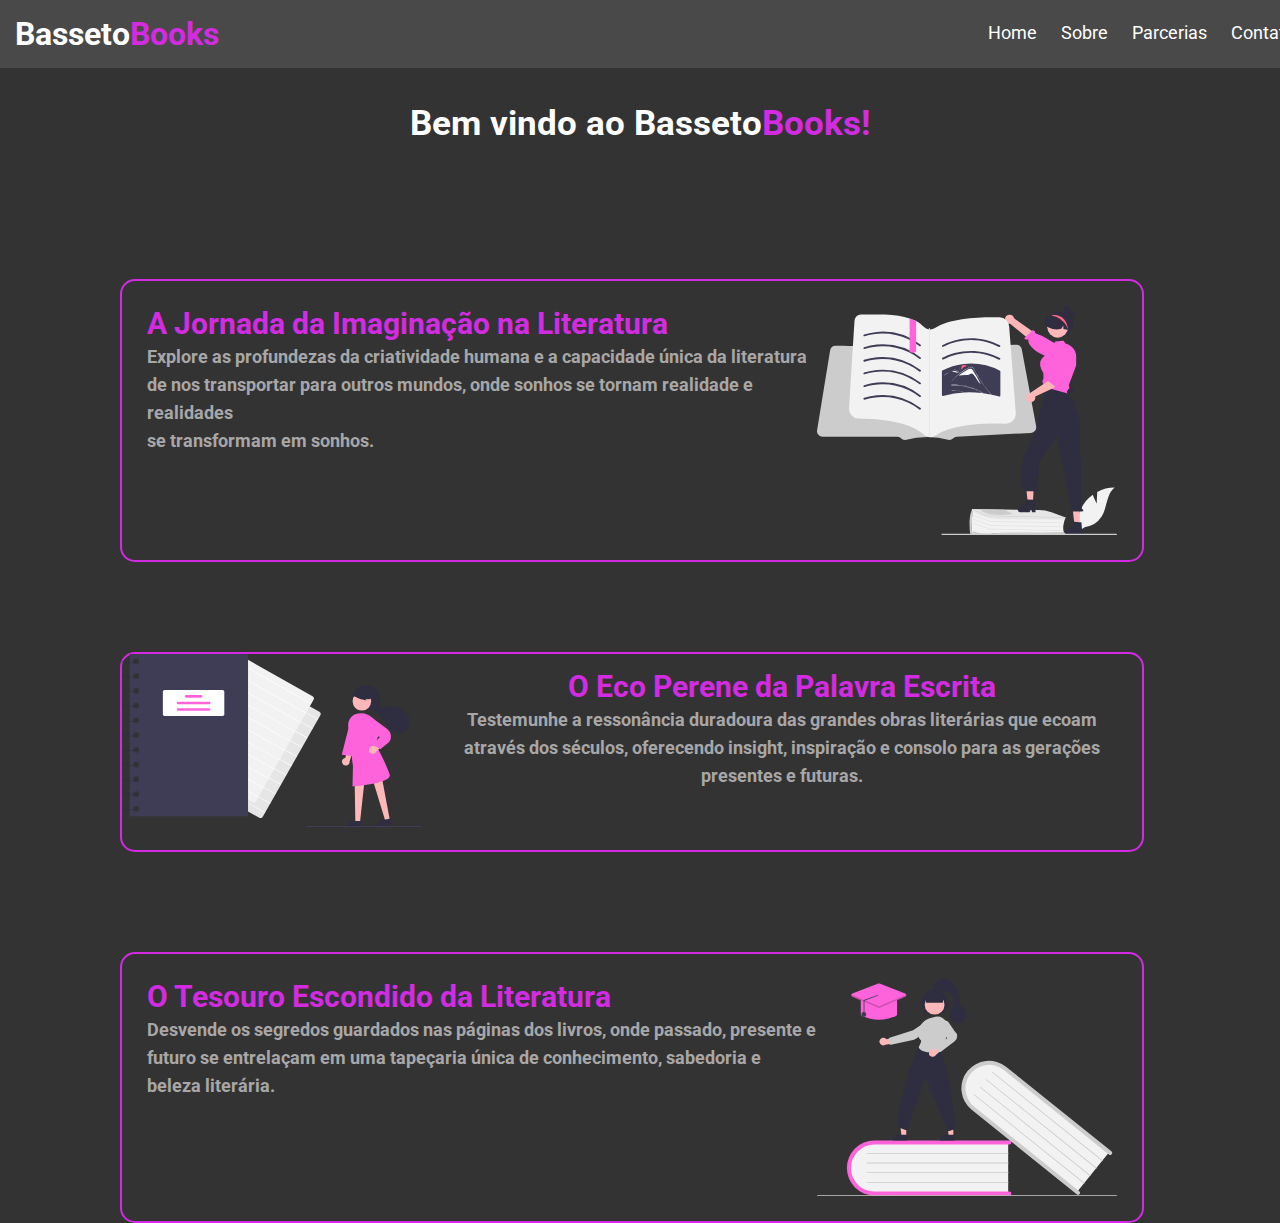
<file: index.html>
<!DOCTYPE html>
<html lang="en">
<head>
    <meta charset="UTF-8">
    <meta name="viewport" content="width=device-width, initial-scale=1.0">
    <link rel="stylesheet" href="styles.css">
    <title>Document</title>
</head>
<body>

    <header>
        <h1>Basseto<span>Books</span></h1>
        <div class="navegacao">
            <p><a class="link-nav" href="index.html">Home</a></p>
            <p><a class="link-nav" href="#">Sobre</a></p>
            <p><a class="link-nav" href="autores.html">Parcerias</a></p>
            <p><a class="link-nav" href="contato.html">Contato</a></p>
        </div>
    </header>

    <section class="home">
        <h1>Bem vindo ao Basseto<span>Books!</h1>
            <div class="section-1">
                <h2><span class="quebra-linha">A Jornada da Imaginação na Literatura</span><br><span class="texto"> Explore as profundezas da criatividade humana e a capacidade única da literatura<br> de nos transportar para outros mundos, onde sonhos se tornam realidade e realidades<br> se transformam em sonhos.</span></h2>
                <img class="img-1" src="img/undraw_book_lover_re_rwjy.svg" alt="">
            </div>    
    </section>

    <section class="home1">
       <div class="section-2">
        <img class="img-1" src="img/undraw_personal_notebook_re_d7dc.svg" alt="">
       </div>
       <h2><span class="quebra-linha">O Eco Perene da Palavra Escrita</span><br><span class="texto"> Testemunhe a ressonância duradoura das grandes obras literárias que ecoam através dos séculos, oferecendo insight, inspiração e consolo para as gerações presentes e futuras.</span></h2>
    </section>

    <section class="home">
            <div class="section-1">
                <h2><span class="quebra-linha">O Tesouro Escondido da Literatura</span><br><span class="texto"> Desvende os segredos guardados nas páginas dos livros, onde passado, presente e futuro se entrelaçam em uma tapeçaria única de conhecimento, sabedoria e beleza literária.</span></h2>
                <img class="img-1" src="img/undraw_education_f8ru.svg" alt="">
            </div>    
    </section>
</body>
</html>
</file>
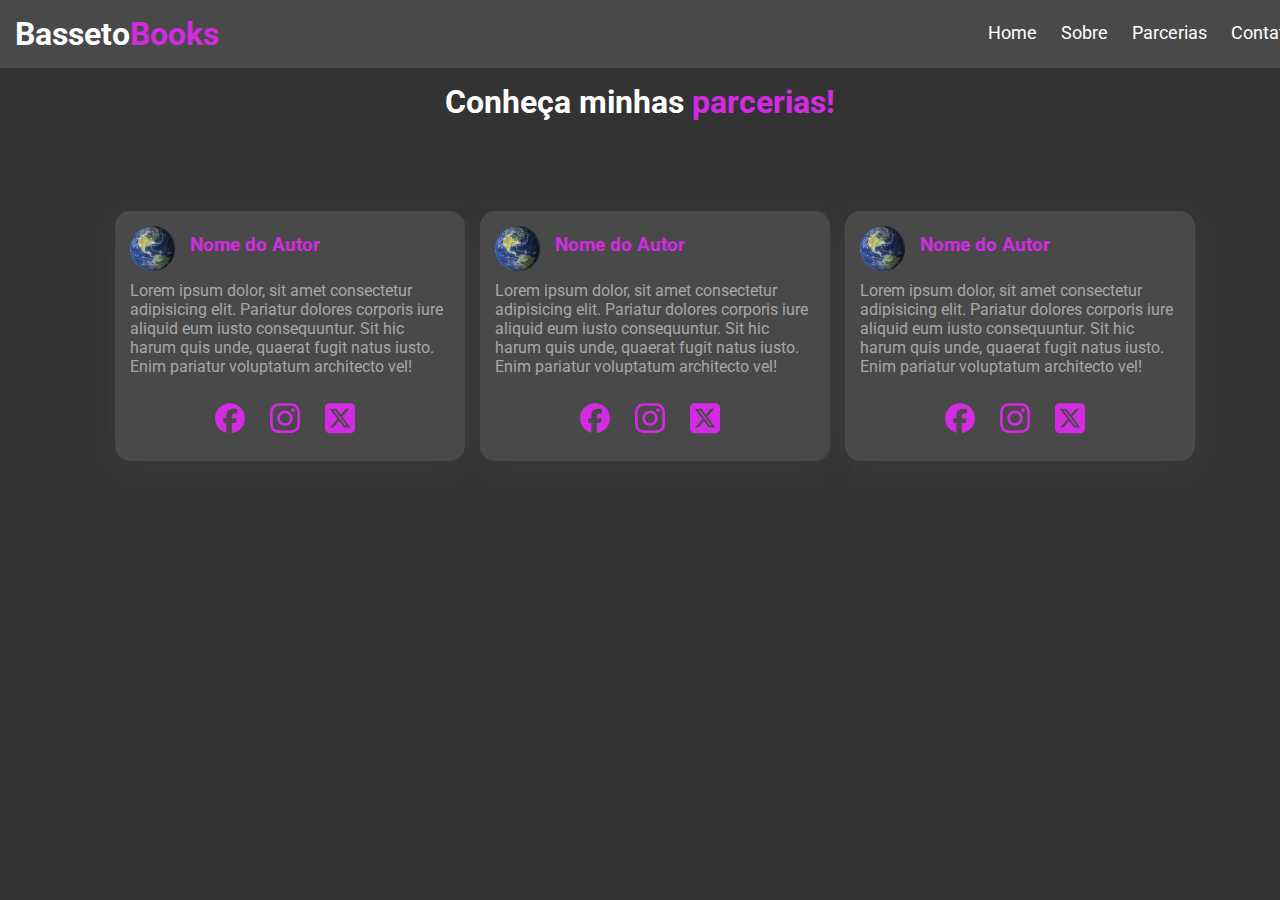
<file: autores.html>
<!DOCTYPE html>
<html lang="en">
<head>
    <meta charset="UTF-8">
    <meta name="viewport" content="width=device-width, initial-scale=1.0">
    <link rel="stylesheet" href="styles.css">
    <title>Document</title>
</head>
<body>
   
    <header>
        <h1>Basseto<span>Books</span></h1>
        <div class="navegacao">
            <p><a class="link-nav" href="index.html">Home</a></p>
            <p><a class="link-nav" href="#">Sobre</a></p>
            <p><a class="link-nav" href="autores.html">Parcerias</a></p>
            <p><a class="link-nav" href="contato.html">Contato</a></p>
        </div>
    </header>
    <h1 class="titulo-parceiro">Conheça minhas <span>parcerias!</span></h1>
    <div class="autor">
        
        <div class="card">
            <div class="cabecalho-card">
                <img class="nome-autor" src="img/R.png" alt="">
                <h3>Nome do Autor</h3>
            </div>
            <p>Lorem ipsum dolor, sit amet consectetur adipisicing elit. Pariatur dolores corporis iure aliquid eum iusto consequuntur. Sit hic harum quis unde, quaerat fugit natus iusto. Enim pariatur voluptatum architecto vel!</p>
            <div class="redes-sociais">
                <svg class="rede-social" xmlns="http://www.w3.org/2000/svg" viewBox="0 0 512 512"><!--!Font Awesome Free 6.5.2 by @fontawesome - https://fontawesome.com License - https://fontawesome.com/license/free Copyright 2024 Fonticons, Inc.--><path d="M512 256C512 114.6 397.4 0 256 0S0 114.6 0 256C0 376 82.7 476.8 194.2 504.5V334.2H141.4V256h52.8V222.3c0-87.1 39.4-127.5 125-127.5c16.2 0 44.2 3.2 55.7 6.4V172c-6-.6-16.5-1-29.6-1c-42 0-58.2 15.9-58.2 57.2V256h83.6l-14.4 78.2H287V510.1C413.8 494.8 512 386.9 512 256h0z"/></svg>
                <svg class="rede-social" xmlns="http://www.w3.org/2000/svg" viewBox="0 0 448 512"><!--!Font Awesome Free 6.5.2 by @fontawesome - https://fontawesome.com License - https://fontawesome.com/license/free Copyright 2024 Fonticons, Inc.--><path d="M224.1 141c-63.6 0-114.9 51.3-114.9 114.9s51.3 114.9 114.9 114.9S339 319.5 339 255.9 287.7 141 224.1 141zm0 189.6c-41.1 0-74.7-33.5-74.7-74.7s33.5-74.7 74.7-74.7 74.7 33.5 74.7 74.7-33.6 74.7-74.7 74.7zm146.4-194.3c0 14.9-12 26.8-26.8 26.8-14.9 0-26.8-12-26.8-26.8s12-26.8 26.8-26.8 26.8 12 26.8 26.8zm76.1 27.2c-1.7-35.9-9.9-67.7-36.2-93.9-26.2-26.2-58-34.4-93.9-36.2-37-2.1-147.9-2.1-184.9 0-35.8 1.7-67.6 9.9-93.9 36.1s-34.4 58-36.2 93.9c-2.1 37-2.1 147.9 0 184.9 1.7 35.9 9.9 67.7 36.2 93.9s58 34.4 93.9 36.2c37 2.1 147.9 2.1 184.9 0 35.9-1.7 67.7-9.9 93.9-36.2 26.2-26.2 34.4-58 36.2-93.9 2.1-37 2.1-147.8 0-184.8zM398.8 388c-7.8 19.6-22.9 34.7-42.6 42.6-29.5 11.7-99.5 9-132.1 9s-102.7 2.6-132.1-9c-19.6-7.8-34.7-22.9-42.6-42.6-11.7-29.5-9-99.5-9-132.1s-2.6-102.7 9-132.1c7.8-19.6 22.9-34.7 42.6-42.6 29.5-11.7 99.5-9 132.1-9s102.7-2.6 132.1 9c19.6 7.8 34.7 22.9 42.6 42.6 11.7 29.5 9 99.5 9 132.1s2.7 102.7-9 132.1z"/></svg>
                <svg class="rede-social" xmlns="http://www.w3.org/2000/svg" viewBox="0 0 448 512"><!--!Font Awesome Free 6.5.2 by @fontawesome - https://fontawesome.com License - https://fontawesome.com/license/free Copyright 2024 Fonticons, Inc.--><path d="M64 32C28.7 32 0 60.7 0 96V416c0 35.3 28.7 64 64 64H384c35.3 0 64-28.7 64-64V96c0-35.3-28.7-64-64-64H64zm297.1 84L257.3 234.6 379.4 396H283.8L209 298.1 123.3 396H75.8l111-126.9L69.7 116h98l67.7 89.5L313.6 116h47.5zM323.3 367.6L153.4 142.9H125.1L296.9 367.6h26.3z"/></svg>
            </div>
        </div>
        <div class="card">
            <div class="cabecalho-card">
                <img class="nome-autor" src="img/R.png" alt="">
                <h3>Nome do Autor</h3>
            </div>
            <p>Lorem ipsum dolor, sit amet consectetur adipisicing elit. Pariatur dolores corporis iure aliquid eum iusto consequuntur. Sit hic harum quis unde, quaerat fugit natus iusto. Enim pariatur voluptatum architecto vel!</p>
            <div class="redes-sociais">
                <svg class="rede-social" xmlns="http://www.w3.org/2000/svg" viewBox="0 0 512 512"><!--!Font Awesome Free 6.5.2 by @fontawesome - https://fontawesome.com License - https://fontawesome.com/license/free Copyright 2024 Fonticons, Inc.--><path d="M512 256C512 114.6 397.4 0 256 0S0 114.6 0 256C0 376 82.7 476.8 194.2 504.5V334.2H141.4V256h52.8V222.3c0-87.1 39.4-127.5 125-127.5c16.2 0 44.2 3.2 55.7 6.4V172c-6-.6-16.5-1-29.6-1c-42 0-58.2 15.9-58.2 57.2V256h83.6l-14.4 78.2H287V510.1C413.8 494.8 512 386.9 512 256h0z"/></svg>
                <svg class="rede-social" xmlns="http://www.w3.org/2000/svg" viewBox="0 0 448 512"><!--!Font Awesome Free 6.5.2 by @fontawesome - https://fontawesome.com License - https://fontawesome.com/license/free Copyright 2024 Fonticons, Inc.--><path d="M224.1 141c-63.6 0-114.9 51.3-114.9 114.9s51.3 114.9 114.9 114.9S339 319.5 339 255.9 287.7 141 224.1 141zm0 189.6c-41.1 0-74.7-33.5-74.7-74.7s33.5-74.7 74.7-74.7 74.7 33.5 74.7 74.7-33.6 74.7-74.7 74.7zm146.4-194.3c0 14.9-12 26.8-26.8 26.8-14.9 0-26.8-12-26.8-26.8s12-26.8 26.8-26.8 26.8 12 26.8 26.8zm76.1 27.2c-1.7-35.9-9.9-67.7-36.2-93.9-26.2-26.2-58-34.4-93.9-36.2-37-2.1-147.9-2.1-184.9 0-35.8 1.7-67.6 9.9-93.9 36.1s-34.4 58-36.2 93.9c-2.1 37-2.1 147.9 0 184.9 1.7 35.9 9.9 67.7 36.2 93.9s58 34.4 93.9 36.2c37 2.1 147.9 2.1 184.9 0 35.9-1.7 67.7-9.9 93.9-36.2 26.2-26.2 34.4-58 36.2-93.9 2.1-37 2.1-147.8 0-184.8zM398.8 388c-7.8 19.6-22.9 34.7-42.6 42.6-29.5 11.7-99.5 9-132.1 9s-102.7 2.6-132.1-9c-19.6-7.8-34.7-22.9-42.6-42.6-11.7-29.5-9-99.5-9-132.1s-2.6-102.7 9-132.1c7.8-19.6 22.9-34.7 42.6-42.6 29.5-11.7 99.5-9 132.1-9s102.7-2.6 132.1 9c19.6 7.8 34.7 22.9 42.6 42.6 11.7 29.5 9 99.5 9 132.1s2.7 102.7-9 132.1z"/></svg>
                <svg class="rede-social" xmlns="http://www.w3.org/2000/svg" viewBox="0 0 448 512"><!--!Font Awesome Free 6.5.2 by @fontawesome - https://fontawesome.com License - https://fontawesome.com/license/free Copyright 2024 Fonticons, Inc.--><path d="M64 32C28.7 32 0 60.7 0 96V416c0 35.3 28.7 64 64 64H384c35.3 0 64-28.7 64-64V96c0-35.3-28.7-64-64-64H64zm297.1 84L257.3 234.6 379.4 396H283.8L209 298.1 123.3 396H75.8l111-126.9L69.7 116h98l67.7 89.5L313.6 116h47.5zM323.3 367.6L153.4 142.9H125.1L296.9 367.6h26.3z"/></svg>
            </div>
        </div>
        <div class="card">
            <div class="cabecalho-card">
                <img class="nome-autor" src="img/R.png" alt="">
                <h3>Nome do Autor</h3>
            </div>
            <p>Lorem ipsum dolor, sit amet consectetur adipisicing elit. Pariatur dolores corporis iure aliquid eum iusto consequuntur. Sit hic harum quis unde, quaerat fugit natus iusto. Enim pariatur voluptatum architecto vel!</p>
            <div class="redes-sociais">
                <svg class="rede-social" xmlns="http://www.w3.org/2000/svg" viewBox="0 0 512 512"><!--!Font Awesome Free 6.5.2 by @fontawesome - https://fontawesome.com License - https://fontawesome.com/license/free Copyright 2024 Fonticons, Inc.--><path d="M512 256C512 114.6 397.4 0 256 0S0 114.6 0 256C0 376 82.7 476.8 194.2 504.5V334.2H141.4V256h52.8V222.3c0-87.1 39.4-127.5 125-127.5c16.2 0 44.2 3.2 55.7 6.4V172c-6-.6-16.5-1-29.6-1c-42 0-58.2 15.9-58.2 57.2V256h83.6l-14.4 78.2H287V510.1C413.8 494.8 512 386.9 512 256h0z"/></svg>
                <svg class="rede-social" xmlns="http://www.w3.org/2000/svg" viewBox="0 0 448 512"><!--!Font Awesome Free 6.5.2 by @fontawesome - https://fontawesome.com License - https://fontawesome.com/license/free Copyright 2024 Fonticons, Inc.--><path d="M224.1 141c-63.6 0-114.9 51.3-114.9 114.9s51.3 114.9 114.9 114.9S339 319.5 339 255.9 287.7 141 224.1 141zm0 189.6c-41.1 0-74.7-33.5-74.7-74.7s33.5-74.7 74.7-74.7 74.7 33.5 74.7 74.7-33.6 74.7-74.7 74.7zm146.4-194.3c0 14.9-12 26.8-26.8 26.8-14.9 0-26.8-12-26.8-26.8s12-26.8 26.8-26.8 26.8 12 26.8 26.8zm76.1 27.2c-1.7-35.9-9.9-67.7-36.2-93.9-26.2-26.2-58-34.4-93.9-36.2-37-2.1-147.9-2.1-184.9 0-35.8 1.7-67.6 9.9-93.9 36.1s-34.4 58-36.2 93.9c-2.1 37-2.1 147.9 0 184.9 1.7 35.9 9.9 67.7 36.2 93.9s58 34.4 93.9 36.2c37 2.1 147.9 2.1 184.9 0 35.9-1.7 67.7-9.9 93.9-36.2 26.2-26.2 34.4-58 36.2-93.9 2.1-37 2.1-147.8 0-184.8zM398.8 388c-7.8 19.6-22.9 34.7-42.6 42.6-29.5 11.7-99.5 9-132.1 9s-102.7 2.6-132.1-9c-19.6-7.8-34.7-22.9-42.6-42.6-11.7-29.5-9-99.5-9-132.1s-2.6-102.7 9-132.1c7.8-19.6 22.9-34.7 42.6-42.6 29.5-11.7 99.5-9 132.1-9s102.7-2.6 132.1 9c19.6 7.8 34.7 22.9 42.6 42.6 11.7 29.5 9 99.5 9 132.1s2.7 102.7-9 132.1z"/></svg>
                <svg class="rede-social" xmlns="http://www.w3.org/2000/svg" viewBox="0 0 448 512"><!--!Font Awesome Free 6.5.2 by @fontawesome - https://fontawesome.com License - https://fontawesome.com/license/free Copyright 2024 Fonticons, Inc.--><path d="M64 32C28.7 32 0 60.7 0 96V416c0 35.3 28.7 64 64 64H384c35.3 0 64-28.7 64-64V96c0-35.3-28.7-64-64-64H64zm297.1 84L257.3 234.6 379.4 396H283.8L209 298.1 123.3 396H75.8l111-126.9L69.7 116h98l67.7 89.5L313.6 116h47.5zM323.3 367.6L153.4 142.9H125.1L296.9 367.6h26.3z"/></svg>
            </div>
        </div>
    </div>

    

</body>
</html>
</file>
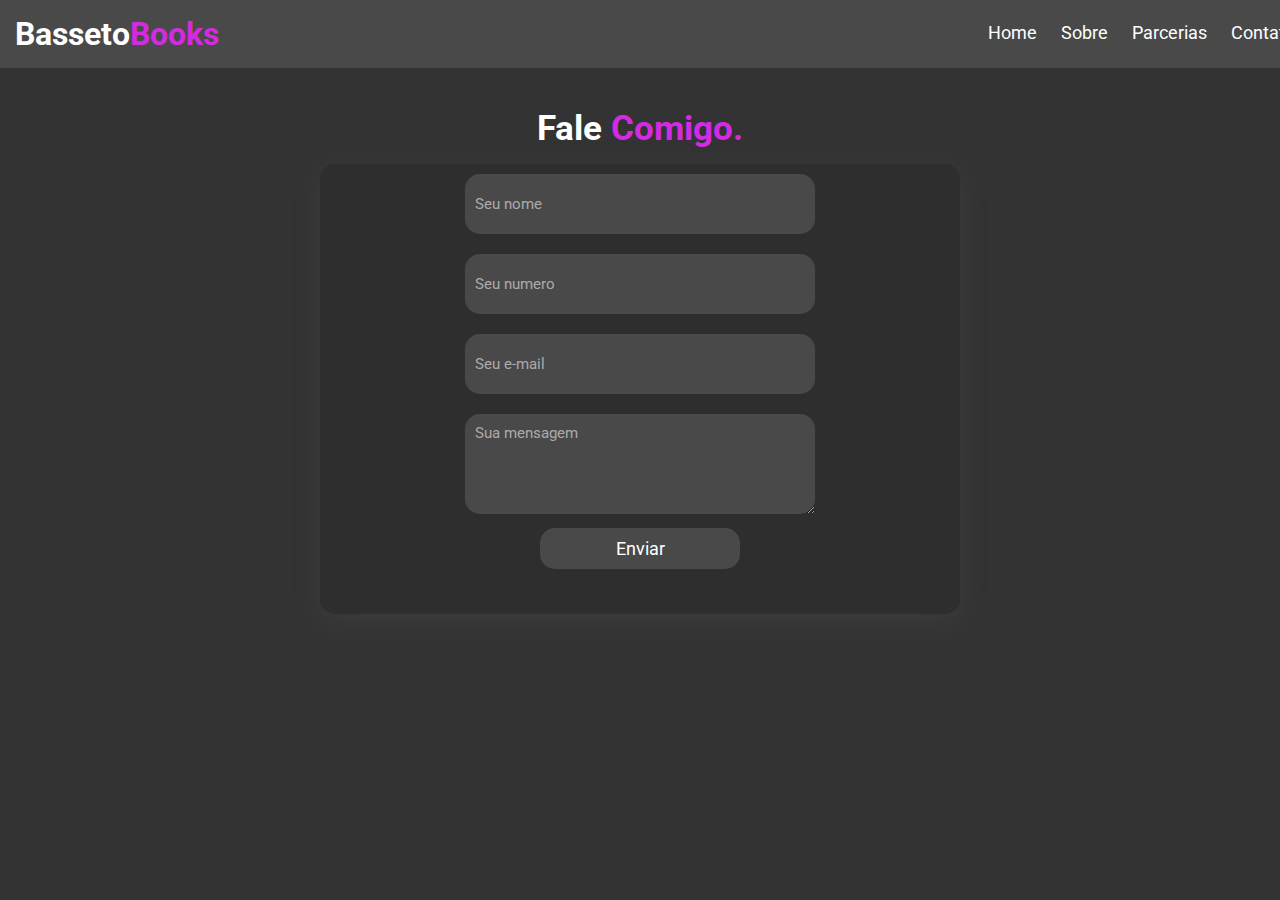
<file: contato.html>
<!DOCTYPE html>
<html lang="en">
<head>
    <meta charset="UTF-8">
    <meta name="viewport" content="width=device-width, initial-scale=1.0">
    <link rel="stylesheet" href="styles.css">
    <title>Document</title>
</head>
<body>
    <header>
        <h1>Basseto<span>Books</span></h1>
        <div class="navegacao">
            <p><a class="link-nav" href="index.html">Home</a></p>
            <p><a class="link-nav" href="#">Sobre</a></p>
            <p><a class="link-nav" href="autores.html">Parcerias</a></p>
            <p><a class="link-nav" href="contato.html">Contato</a></p>
        </div>
    </header>
    <h1 class="titulo-contato">Fale <span>Comigo.</span></h1>
    <div class="card-contato">
        <div>
        <input class="contato" type="text" placeholder="Seu nome" required><br>
        <input class="contato" type="text" placeholder="Seu numero"><br>
        <input class="contato" type="email" placeholder="Seu e-mail" required><br>
        <textarea class="textarea" name="" id="" cols="30" rows="10" placeholder="Sua mensagem" required></textarea>
    </div>
        <button class="enviar">Enviar</button>
    </div>
    
</body>
</html>
</file>
<file: styles.css>
@import url('https://fonts.googleapis.com/css2?family=Roboto:ital,wght@0,100;0,300;0,400;0,500;0,700;0,900;1,100;1,300;1,400;1,500;1,700;1,900&display=swap');

*{
    padding: 0;
    margin: 0;
    box-sizing: border-box;
    font-family: "Roboto", sans-serif;
    text-decoration: none;
}

:root{
    --cor: rgb(211, 43, 226);
}

/*Estilizacao index*/

body{
    background-color: #333;
}

header{
    display: flex;
    background-color: #494949;
}

span{
    color: var(--cor);
}

h1{
    color: white;
    padding: 15px;
}

header p{
    padding: 12px;
    color: white;
    margin-top: 10px;
    font-size: 18px;
    cursor: pointer;
}

.link-nav{
    color: white;
}

header .link-nav:hover{
    color: var(--cor);
}

.navegacao{
    display: flex;
    margin-left: 58%;
}

.home h1{
    text-align: center;
    font-size: 35px;
    padding: 35px;
}

.img-1{
    width: 300px;
}

.svg-titulo{
    width: 30px;
}

.section-1{
    display: flex;
    width: 80%;
    padding: 25px;
    margin-left: 120px;
    margin-top: 100px;
    border: 2px solid var(--cor);
    border-radius: 15px;
}


.texto{
    color: #a8a7a7;
    font-size: 18px;
}

.quebra-linha{
    font-size: 30px;
}

.home1{
    display: flex;
    margin-top: 7%;
    border: 2px solid var(--cor);
    border-radius: 15px;
    width: 80%;
    margin-left: 120px;
    height: 200px;
}

.home1 h2{
    text-align: center;
    padding: 15px;
}

/* Fim do index */

/* Estilizacao autores */

.nome-autor{
    width: 45px;
}

.autor{
    display: flex;
    margin-left: 100px;
    margin-top: 60px;
}

.card{
    width: 350px;
    height: 250px;
    background-color:#494949;
    margin-top: 15px;
    margin-left: 15px;
    padding: 15px;
    box-shadow: rgba(100, 100, 111, 0.2) 0px 7px 29px 0px;
    border-radius: 15px;
}

.cabecalho-card{
    display: flex;
}

.cabecalho-card h3{
    margin-top:8px;
    margin-left: 15px;
    color: var(--cor);
}

.card p{
    margin-top: 10px;
    color: #a8a7a7;
}

.redes-sociais{
    display: flex;
    margin-left:60px;
}

.rede-social{
    width: 30px;
    fill: var(--cor);
    margin-top: 25px;
    cursor: pointer;
    margin-left: 25px;
}

.titulo-parceiro{
    text-align: center;
}

/* Fim de autores */

/* Estilizacao de contato */

.titulo-contato{
    text-align: center;
    margin-top: 25px;
    font-size: 35px;
}

.contato{
    padding: 10px;
    margin: 10px;
    height: 60px;
    width: 350px;
    border-radius: 15px;
    border: none;
    font-size: 15px;
    background-color: #494949;
}

.contato::placeholder{
    color: #ada9a9;
}

.card-contato{
    text-align: center;
    margin-left: 25%;
   background-color: #2e2e2e;
    width: 50%;
    border-radius: 15px;
    box-shadow: rgba(100, 100, 111, 0.2) 0px 7px 29px 0px;
    height: 450px;
}

.textarea{
    padding: 10px;
    margin: 10px;
    height: 100px;
    width: 350px;
    border-radius: 15px;
    border: none;
    font-size: 15px;
    background-color: #494949;
}

.textarea::placeholder{
    color:#ada9a9 ;
}

.enviar{
    padding: 10px;
    width: 200px;
    font-size: 18px;
    border-radius: 15px;
    border: none;
    background-color: #494949;
    color: white;
    cursor: pointer;
}
</file>
